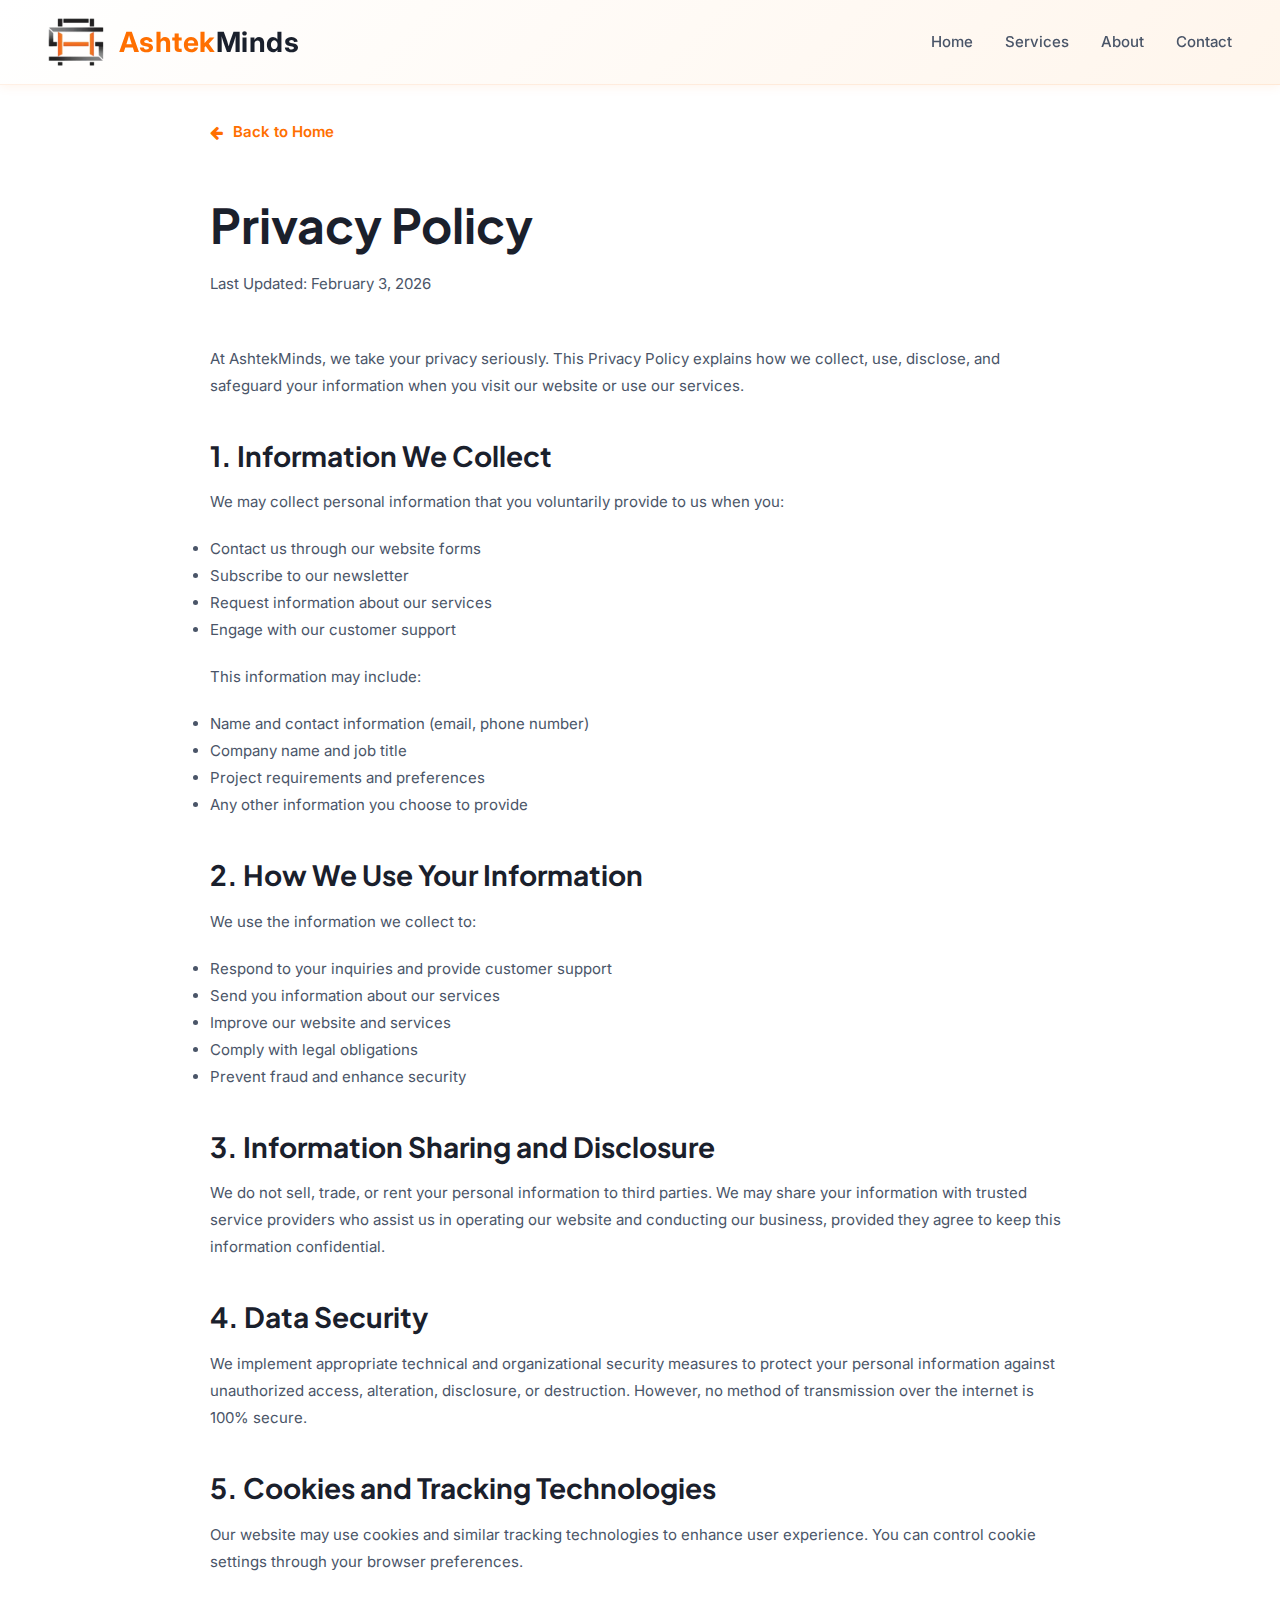
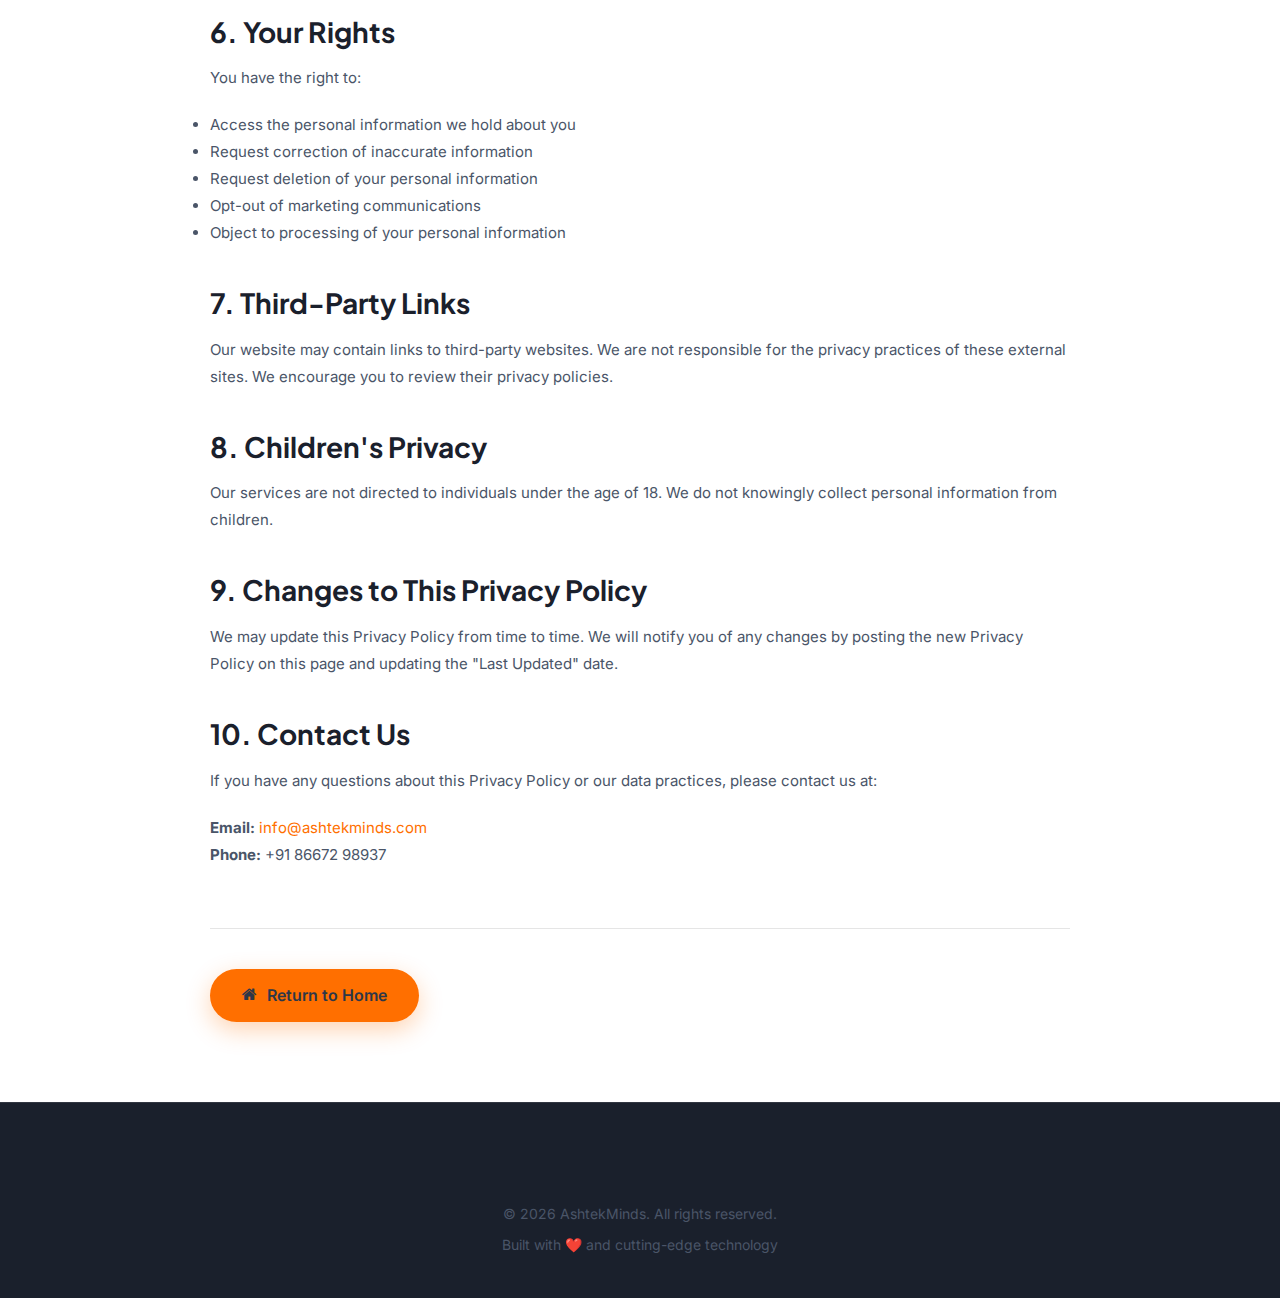
<file: privacy-policy.html>
<!DOCTYPE html>
<html lang="en">
<head>
    <meta charset="utf-8">
    <title>Privacy Policy - AshtekMinds</title>
    <meta name="description" content="AshtekMinds Privacy Policy">
    <meta name="viewport" content="width=device-width, initial-scale=1.0">
    
    <!-- Favicon -->
    <link rel="shortcut icon" href="images/logo_ashr.png">
    
    <!-- Google Fonts -->
    <link href="https://fonts.googleapis.com/css2?family=Inter:wght@300;400;500;600;700&family=Plus+Jakarta+Sans:wght@600;700;800&display=swap" rel="stylesheet">
    
    <!-- Bootstrap CSS -->
    <link href="bootstrap/css/bootstrap.css" rel="stylesheet">
    
    <!-- Font Awesome -->
    <link href="fonts/font-awesome/css/font-awesome.css" rel="stylesheet">
    
    <!-- Custom Styles -->
    <link href="css/style.css" rel="stylesheet">
    <link href="css/ashtek-enhanced.css" rel="stylesheet">
    
    <style>
        .privacy-page {
            padding-top: 120px;
            padding-bottom: 80px;
            min-height: 100vh;
        }
        
        .privacy-content {
            max-width: 900px;
            margin: 0 auto;
            padding: 0 20px;
        }
        
        .privacy-content h1 {
            font-size: 48px;
            margin-bottom: 16px;
            color: var(--text-dark);
        }
        
        .privacy-content .last-updated {
            color: var(--text-muted);
            font-size: 15px;
            margin-bottom: 48px;
        }
        
        .privacy-content h2 {
            font-size: 28px;
            color: var(--text-dark);
            margin-top: 40px;
            margin-bottom: 16px;
        }
        
        .privacy-content p {
            color: var(--text-muted);
            line-height: 1.8;
            margin-bottom: 20px;
        }
        
        .privacy-content ul {
            color: var(--text-muted);
            line-height: 1.8;
            margin-bottom: 20px;
        }
        
        .back-btn {
            display: inline-flex;
            align-items: center;
            gap: 10px;
            color: var(--primary-orange);
            text-decoration: none;
            font-weight: 600;
            margin-bottom: 32px;
            transition: gap 0.3s ease;
        }
        
        .back-btn:hover {
            gap: 14px;
        }
    </style>
</head>

<body class="ashtek-page">
    
    <!-- Fixed Header with Logo -->
    <header class="ashtek-header">
        <div class="ashtek-logo-wrapper">
            <img src="images/logo_ashr.png" alt="AshtekMinds Logo" class="ashtek-logo-img">
            <div class="ashtek-brand-name">
                <span class="brand-ash">Ashtek</span><span class="brand-minds">Minds</span>
            </div>
        </div>
        <nav class="ashtek-nav">
            <a href="index.html" class="nav-link">Home</a>
            <a href="index.html#services" class="nav-link">Services</a>
            <a href="index.html#about" class="nav-link">About</a>
            <a href="index.html#contact" class="nav-link">Contact</a>
        </nav>
    </header>
    
    <div class="privacy-page">
        <div class="privacy-content">
            <a href="index.html" class="back-btn">
                <i class="fa fa-arrow-left"></i> Back to Home
            </a>
            
            <h1>Privacy Policy</h1>
            <p class="last-updated">Last Updated: February 3, 2026</p>
            
            <p>
                At AshtekMinds, we take your privacy seriously. This Privacy Policy explains how we collect, use, 
                disclose, and safeguard your information when you visit our website or use our services.
            </p>
            
            <h2>1. Information We Collect</h2>
            <p>We may collect personal information that you voluntarily provide to us when you:</p>
            <ul>
                <li>Contact us through our website forms</li>
                <li>Subscribe to our newsletter</li>
                <li>Request information about our services</li>
                <li>Engage with our customer support</li>
            </ul>
            <p>This information may include:</p>
            <ul>
                <li>Name and contact information (email, phone number)</li>
                <li>Company name and job title</li>
                <li>Project requirements and preferences</li>
                <li>Any other information you choose to provide</li>
            </ul>
            
            <h2>2. How We Use Your Information</h2>
            <p>We use the information we collect to:</p>
            <ul>
                <li>Respond to your inquiries and provide customer support</li>
                <li>Send you information about our services</li>
                <li>Improve our website and services</li>
                <li>Comply with legal obligations</li>
                <li>Prevent fraud and enhance security</li>
            </ul>
            
            <h2>3. Information Sharing and Disclosure</h2>
            <p>
                We do not sell, trade, or rent your personal information to third parties. We may share your 
                information with trusted service providers who assist us in operating our website and conducting 
                our business, provided they agree to keep this information confidential.
            </p>
            
            <h2>4. Data Security</h2>
            <p>
                We implement appropriate technical and organizational security measures to protect your personal 
                information against unauthorized access, alteration, disclosure, or destruction. However, no method 
                of transmission over the internet is 100% secure.
            </p>
            
            <h2>5. Cookies and Tracking Technologies</h2>
            <p>
                Our website may use cookies and similar tracking technologies to enhance user experience. You can 
                control cookie settings through your browser preferences.
            </p>
            
            <h2>6. Your Rights</h2>
            <p>You have the right to:</p>
            <ul>
                <li>Access the personal information we hold about you</li>
                <li>Request correction of inaccurate information</li>
                <li>Request deletion of your personal information</li>
                <li>Opt-out of marketing communications</li>
                <li>Object to processing of your personal information</li>
            </ul>
            
            <h2>7. Third-Party Links</h2>
            <p>
                Our website may contain links to third-party websites. We are not responsible for the privacy 
                practices of these external sites. We encourage you to review their privacy policies.
            </p>
            
            <h2>8. Children's Privacy</h2>
            <p>
                Our services are not directed to individuals under the age of 18. We do not knowingly collect 
                personal information from children.
            </p>
            
            <h2>9. Changes to This Privacy Policy</h2>
            <p>
                We may update this Privacy Policy from time to time. We will notify you of any changes by posting 
                the new Privacy Policy on this page and updating the "Last Updated" date.
            </p>
            
            <h2>10. Contact Us</h2>
            <p>
                If you have any questions about this Privacy Policy or our data practices, please contact us at:
            </p>
            <p>
                <strong>Email:</strong> <a href="mailto:info@ashtekminds.com" style="color: var(--primary-orange);">info@ashtekminds.com</a><br>
                <strong>Phone:</strong> +91 86672 98937
            </p>
            
            <div style="margin-top: 60px; padding-top: 40px; border-top: 1px solid var(--border-subtle);">
                <a href="index.html" class="btn-primary-orange">
                    <i class="fa fa-home"></i> Return to Home
                </a>
            </div>
        </div>
    </div>
    
    <!-- Footer -->
    <footer class="ashtek-footer">
        <div class="container">
            <div class="footer-bottom" style="padding-top: 20px; border-top: none;">
                <p class="copyright">© 2026 AshtekMinds. All rights reserved.</p>
                <p class="tagline">Built with <span class="text-orange">❤️</span> and cutting-edge technology</p>
            </div>
        </div>
    </footer>
    
    <!-- jQuery -->
    <script src="plugins/jquery.min.js"></script>
    
    <!-- Bootstrap JS -->
    <script src="bootstrap/js/bootstrap.min.js"></script>
    
    <!-- Custom Animations -->
    <script src="js/ashtek-animations.js"></script>
    
</body>
</html>
</file>
<file: css/style.css>
/* Author:WebThemez
 * Author URI:http://webthemez.com
 * License: Creative Commons Attribution 3.0 License (https://creativecommons.org/licenses/by/3.0/)
 */
@import url(http://fonts.googleapis.com/css?family=Open+Sans:300italic,700italic,400,700);
@import url(http://fonts.googleapis.com/css?family=Raleway:700,400,300);
body {
	font-family: 'Open Sans', sans-serif;
}
.brand {
	font-family: 'Raleway', sans-serif;
}
html,
body {
	height: 100%;
}
body {
	font-size: 15px;
	line-height: 1.50;
	color: #333333;
	background-color: #ffffff;
	position: relative;
}
h1,
h2,
h3,
h4,
h5,
h6 {
	color: #333333;
}
h1 {
	font-size: 38px;
	font-weight: 700;
	margin-bottom: 20px;
}
h2 {
	font-size: 28px;
	margin-bottom: 15px;
}
h3 {
	font-size: 22px;
}
h4 {
	font-size: 18px;
	font-weight: 700;
}
h5 {
	font-size: 16px;
	text-transform: uppercase;
	font-weight: 700;
}
h6 {
	font-weight: 700;
}
h1 span,
h2 span,
h3 span,
h4 span {
	color: #FF6F00;
}
.colored {
	color: #FF6F00;
}
a {
	color: #55acee;
}
a:hover {
	color: #339BEB;
}
a:focus,
a:active {
	outline: none;
}
.large {
	font-size: 18px;
}
img {
	display: block;
	max-width: 100%;
	height: auto;
}
.list-unstyled li {
	padding: 5px 0;
}
.list-horizontal {
	padding: 15px 0;
}
.list-horizontal-item img {
	display: block;
	margin: 0 auto;
}
.list-icons {
	padding: 0;
	margin: 20px 0;
	list-style: none;
	font-size: 18px;
}
.list-icons li {
	padding: 0 0 15px 0;
}
blockquote {
	border-left: none;
	padding-left: 0;
	padding-right: 0;
}
.title {
	margin-top: 0;
}

/* Layout
----------------------------------------------------------------------------- */
.header {
	color: #ffffff;
	background-color: #2E2E2E;
	padding: 10px 0;
	-webkit-transition: all 0.2s ease-in-out;
	-moz-transition: all 0.2s ease-in-out;
	-o-transition: all 0.2s ease-in-out;
	-ms-transition: all 0.2s ease-in-out;
	transition: all 0.2s ease-in-out;
}
.banner {
	width: 100%;
	height: 100%;
	min-height: 100%;
	position: relative;
	color: #fff;
}
.banner-image {
	vertical-align: middle;
	min-height: 100%;
	width: 100%;
}
.banner:after {
	position: absolute;
	top: 0;
	left: 0;
	right: 0;
	bottom: 0;
	background-color: rgba(255, 111, 0, 0.15);
	content: "";
}
.banner-caption {
	position: absolute;
	top: 50%;
	width: 100%;
	z-index: 2;
}
/* New styles start */

/* New style ends */

.subfooter {
	background-color: #FF6F00;
	padding: 40px 0;
}
.subfooter a {
color: #FF6F00;
}
.section {
	background-color: #ffffff;
	padding: 80px 0;
}

/* Backgrounds
----------------------------------------------------------------------------- */
.default-bg {
	background-color: #222222;
	color: #ffffff;
}
.default-bg.blue {
	background-color: #55acee;
}
.btn-primary {
color: #fff;
background-color: #BD0451;
border:0px;
}
.btn-primary:hover, .btn-primary:focus, .btn-primary.focus, .btn-primary:active, .btn-primary.active, .open > .dropdown-toggle.btn-primary {
color: #fff;
background-color: #FF6F00;
border:0px;
}
.transprant-bg {
	color: #ffffff;
}
.default-bg h1,
.default-bg h2,
.default-bg h3,
.default-bg h4,
.default-bg h5,
.default-bg h6,
.transprant-bg h1,
.transprant-bg h2,
.transprant-bg h3,
.transprant-bg h4,
.transprant-bg h5,
.transprant-bg h6 {
	color: #ffffff;
}
.default-bg blockquote footer,
.transprant-bg blockquote footer {
	color: #cccccc;
}
.default-bg a,
.transprant-bg a {
	color: #ffffff;
	text-decoration: underline;
}
.default-bg a:hover,
.transprant-bg a:hover {
	text-decoration: none;
}
.transprant-bg {
	-webkit-background-size: cover !important;
	-moz-background-size: cover !important;
	-o-background-size: cover !important;
	background-size: cover !important;
	background-position: 50% 0;
	background-repeat: no-repeat;
	z-index: 1;
	position: relative;
	background: #fff;
}
.transprant-bg .transprant-bg {
	margin-top: 80px;
	z-index: 3;
}
.transprant-bg:after {
	content: "";
	position: absolute;
	top: 0;
	left: 0;
	z-index: 2;
	width: 100%;
	height: 100%;
	background-color: #FF6F00;
}
.transprant-bg.blue:after {
	background-color: rgba(85, 172, 238, 0.7);
}
.transprant-bg .container {
	z-index: 3;
	position: relative;
}
.bg-image-1 {
	background: url("../images/bg-image-1.jpg") 50% 0px no-repeat;
}
.bg-image-2 {
}
.caption-data {position: absolute; top: 50%; left: 50%; z-index: 20; text-align: center; -webkit-transform: translate(-50%,-50%); -moz-transform: translate(-50%,-50%); transform: translate(-50%,-50%);}
.caption-data h1 {text-transform: uppercase;}
.caption-data h1 span {font-size: inherit; line-height: inherit; font-weight: inherit;}
.caption-data h3{line-height:34px;}
button.cta-button.btn-light, button.cta-button.btn-dark, .contact-form button.cta-button, button.cta-button.btn-default {
background: transparent;
}
button.cta-button {
font-size: 16px;
line-height: 16px;
border: 1px solid #fff;
padding: 20px 42px;
border-radius: 4px;
font-family: 'Raleway';
font-weight: 600;
transition: background 0.3s, border-color 0.3s;
margin-top:20px;
}
button.cta-button:hover{
background:#fff;
color:#000;
}
/* Misc
----------------------------------------------------------------------------- */
.no-view {
	opacity: 0;
	filter: alpha(opacity=0);
}
.object-visible,
.touch .no-view {
	opacity: 1 !important;
	filter: alpha(opacity=100) !important;
}

/* Targeting only Firefox for smoothest animations */
@-moz-document url-prefix() {
	.object-visible,
	.touch .no-view {
		-webkit-transition: opacity 0.6s ease-in-out;
		-moz-transition: opacity 0.6s ease-in-out;
		-o-transition: opacity 0.6s ease-in-out;
		-ms-transition: opacity 0.6s ease-in-out;
		transition: opacity 0.6s ease-in-out;
	}
}
.space {
	padding: 20px 0;
}
.pr-10 {
	padding-right: 10px;
}
.pl-10 {
	padding-left: 10px;
}
.pclear {
	padding-bottom: 0;
}
.secPadding{
padding: 70px 0;
}
/* Sections
----------------------------------------------------------------------------- */
.banner-caption h1,
.banner-caption h2,
.banner-caption h3,
.banner-caption h4,
.banner-caption h5,
.banner-caption h6 {
	color: #ffffff;
}
.banner-caption h1 {
	font-size: 60px;
}
.footer h1{
color:#fff;
}
.footer.section {
background: #2E2E2E;
color: #949494;
}
.subfooter p {
	margin-bottom: 0;
	color: #fff;
}
.hero-caption{
text-align:center;
padding:40px 0;
}
.hero-caption h2{
text-align:center;
}
.hero-caption p{

}
/* Template Components
----------------------------------------------------------------------------- */
/* Buttons
---------------------------------- */
.btn {
	padding: 8px 15px;
	font-size: 14px;
	line-height: 1.42857143;
	min-width: 160px;
	text-align: center;
	border-radius: 0;
	text-transform: uppercase;
	-webkit-transition: all 0.2s ease-in-out;
	-moz-transition: all 0.2s ease-in-out;
	-ms-transition: all 0.2s ease-in-out;
	-o-transition: all 0.2s ease-in-out;
	transition: all 0.2s ease-in-out;
}
.btn-default {
	color: #FFFFFF;
	background: #FF6F00;
	border: 0;
}
.btn-default:hover {
	color: #ffffff;
	background-color: #BB0A53;
	border: 0;
}

/* Collapse
---------------------------------- */
.panel-group .panel {
	-webkit-border-radius: 0px;
	-moz-border-radius: 0px;
	border-radius: 0px;
	border: none;
}
.panel-default > .panel-heading {
	padding: 0;
	outline: none;
	border: none;
	-webkit-border-radius: 0;
	-moz-border-radius: 0;
	-o-border-radius: 0;
	border-radius: 0;
	width: 100%;
}
.panel-default > .panel-heading + .panel-collapse > .panel-body {
	border: 1px solid #f0f0f0;
	border-top: none;
	background-color: #fafafa
}
.panel-heading a {
	font-weight: 400;
	padding: 12px 35px 12px 15px;
	display: inline-block;
	width: 100%;
	background-color: #fff;
	color: #FF6F00;
	position: relative;
	text-decoration: none;
	border: #ECECEC 1px solid;
}
.panel-heading a.collapsed {
	color: #2E2E2E;
	background-color: #FAFAFA;
}
.panel-heading a:after {
	font-family: "FontAwesome";
	content: "\f147";
	position: absolute;
	right: 15px;
	font-size: 14px;
	font-weight: 300;
	top: 50%;
	line-height: 1;
	margin-top: -7px;
}
.panel-heading a.collapsed:after {
	content: "\f196";
}
.panel-heading a:hover {
	text-decoration: none;
	background-color: #FFFFFF;
	color: #FF6F00;
}
.panel-title a i {
	padding-right: 10px;
	font-size: 20px;
}

/* Pills
---------------------------------- */
.nav-pills > li.active > a,
.nav-pills > li.active > a:hover,
.nav-pills > li.active > a:focus,
.nav-pills > li > a:hover {
	background-color: #FF6F00;
	border-color: #FF6F00;
	color: #ffffff;
}
.nav-pills > li > a {
	border-radius: 0;
	padding: 8px 20px;
	border: 1px solid #cacaca;
	color: #666666;
	font-size: 12px;
	text-transform: uppercase;
	font-weight: 300;
}

/* Forms
---------------------------------- */
.form-control {
	height: 45px;
	-webkit-border-radius: 0px;
	-moz-border-radius: 0px;
	border-radius: 0px;
}
.form-control-feedback {
	color: #cccccc;
}
.has-feedback label.sr-only ~ .form-control-feedback {
	top: 15px;
}
textarea {
	resize: vertical;
}
.price-table .panel-heading{
padding: 10px 0;
}
/* Modals
---------------------------------- */
.modal-content {
	-webkit-border-radius: 0px;
	-moz-border-radius: 0px;
	border-radius: 0px;
}
.modal-header {
	background-color: #626262;
	color: #ffffff;
}
.modal-header h4 {
	color: #ffffff;
}
.modal-header .close {
	font-weight: 300;
	color: #FFFFFF;
	text-shadow: none;
	filter: alpha(opacity=100);
	opacity: 1;
}
 
@media (min-width:1200px) {
	.modal-lg {
		width: 1140px;
	}
}

/* Media
---------------------------------- */
.media .fa {
	font-size: 24px;
	width: 40px;
	height: 25px;
	line-height: 25px;
	padding: 0 5px;
	text-align: center;
}

/* Navigations
----------------------------------------------------------------------------- */
.header .navbar {
	margin-bottom: 0;
}
.main-navigation .navbar-default {
	background-color: transparent;
	border: none;
}
.main-navigation .navbar-default .navbar-nav > li > a {
	color: #fff;
	padding: 10px 20px;
	font-size: 18px;
	font-weight: 400;
}
.main-navigation .navbar-default .navbar-nav > li.active > a {
	background-color: transparent;
	color: #FF6F00;
}
.main-navigation .navbar-default .navbar-nav > li > a:hover,
.main-navigation .navbar-default .navbar-nav > li.active > a:hover {
	color: #FF6F00;
}

/* carousel */
#quote-carousel 
{
  padding: 0 10px 30px 10px;
  margin-top: 30px;
}

/* Control buttons  */
#quote-carousel .carousel-control
{
  background: none;
  color: #222;
  font-size: 2.3em;
  text-shadow: none;
  margin-top: 30px;
}
/* Previous button  */
#quote-carousel .carousel-control.left 
{
  left: -12px;
}
/* Next button  */
#quote-carousel .carousel-control.right 
{
  right: -12px !important;
}
/* Changes the position of the indicators */
#quote-carousel .carousel-indicators 
{
  right: 50%;
  top: auto;
  bottom: 0px;
  margin-right: -19px;
}
/* Changes the color of the indicators */
#quote-carousel .carousel-indicators li 
{
  background: #c0c0c0;
}
#quote-carousel .carousel-indicators .active 
{
  background: #333333;
}
#quote-carousel img
{
  width: 250px;
  height: 100px
}
/* End carousel */

.item blockquote {
    border-left: none; 
    margin: 0;
}

.item blockquote img {
    margin-bottom: 10px;
}

.item blockquote p:before {
    content: "\f10d";
    font-family: 'Fontawesome';
    float: left;
    margin-right: 10px;
}



/**
  MEDIA QUERIES
*/

/* Small devices (tablets, 768px and up) */
@media (min-width: 768px) { 
    #quote-carousel 
    {
      margin-bottom: 0;
      padding: 0 40px 30px 40px;
    }
    
}

/* Small devices (tablets, up to 768px) */
@media (max-width: 768px) { 
    
    /* Make the indicators larger for easier clicking with fingers/thumb on mobile */
    
    #quote-carousel .carousel-indicators {
        bottom: -20px !important;  
    }
    #quote-carousel .carousel-indicators li {
        display: inline-block;
        margin: 0px 5px;
        width: 15px;
        height: 15px;
    }
    #quote-carousel .carousel-indicators li.active {
        margin: 0px 5px;
        width: 20px;
        height: 20px;
    }
}

@media (min-width:768px) {
	.main-navigation .navbar-default .navbar-nav > li > a {
		padding-top: 30px;
		padding-bottom: 30px;
		-webkit-transition: all 0.3s ease-in-out;
		-moz-transition: all 0.3s ease-in-out;
		-o-transition: all 0.3s ease-in-out;
		-ms-transition: all 0.3s ease-in-out;
		transition: all 0.3s ease-in-out;
	}
}
@media (min-width:768px) and (max-width:991px) {
	.main-navigation .container-fluid {
		padding-left: 0;
		padding-right: 0;
	}
	.navbar-nav {
		float: left !important;
	}
}
@media (max-width:767px) {
	.header.navbar-fixed-top {
		position: absolute;
	}
}

/* Fixed Header
----------------------------------------------------------------------------- */
.fixed-header-on .header {
	background-color: #2E2E2E;
	padding: 5px 0;
}
.fixed-header-on .brand {
	font-size: 24px;
}
.fixed-header-on .logo {
	-webkit-transform: scale(0.8);
	transform: scale(0.8);
	margin-top: 0;
	margin-bottom: 0;
}
@media (min-width:768px) {
	.fixed-header-on .navbar-default .navbar-nav > li > a {
		padding-top: 20px;
		padding-bottom: 20px;
	}
}
@media (max-width:991px) {
	.fixed-header-on .logo,
	.fixed-header-on .brand,
	.fixed-header-on .site-slogan {
		display: none;
	}
}

/* Blocks/Widgets
----------------------------------------------------------------------------- */
/* Logo, Site Name, Site Slogan
---------------------------------- */
.logo {
	margin: 10px 0px 10px 0;
	-webkit-transition: all 0.3s ease-in-out;
	-moz-transition: all 0.3s ease-in-out;
	-o-transition: all 0.3s ease-in-out;
	-ms-transition: all 0.3s ease-in-out;
	transition: all 0.3s ease-in-out;
}
.logo,
.logo-section {
	float: left;
}
.brand {
	font-size: 38px;
	-webkit-transition: all 0.3s ease-in-out;
	-moz-transition: all 0.3s ease-in-out;
	-o-transition: all 0.3s ease-in-out;
	-ms-transition: all 0.3s ease-in-out;
	transition: all 0.3s ease-in-out;
	padding: 10px 0;
}
.brand a {
	color: #ffffff;
}
.brand a:hover {
	text-decoration: none;
}
.brand-highlight {
	color: #FF6F00;
  }
  
.site-slogan {
	font-size: 12px;
}

/* block-lists
---------------------------------- */
.block-list .media-left {
	width: 60px;
}
.block-list p{
font-size: 16px;
}
.block-list .fa {
border: 1px solid #fff;
padding: 20px;
width: 65px;
height: 65px;
border-radius: 50%;
}
/* Social Links
---------------------------------- */
.social-links {
	padding: 0;
	list-style: none;
	margin: 15px 0;
}
.social-links li {
	margin: 10px 10px 10px 0;
	display: inline-block;
	font-size: 36px;
}
.social-links li a {
	color: #BBBBBB;
	-webkit-transition: all 0.2s ease-in-out;
	-moz-transition: all 0.2s ease-in-out;
	-o-transition: all 0.2s ease-in-out;
	-ms-transition: all 0.2s ease-in-out;
	transition: all 0.2s ease-in-out;
	border: 1px solid #D0D0D0;
	width: 52px;
	height: 52px;
	display: inline-block;
	border-radius: 50%;
	font-size: 26px;
	text-align: center;
	padding: 4px;
}
.social-links li.twitter a:hover {
	color: #55acee;
}
.social-links li.skype a:hover {
	color: #00aff0;
}
.social-links li.linkedin a:hover {
	color: #0976b4;
}
.social-links li.googleplus a:hover {
	color: #dd4b39;
}
.social-links li.youtube a:hover {
	color: #b31217;
}
.social-links li.flickr a:hover {
	color: #ff0084;
}
.social-links li.facebook a:hover {
	color: #3b5998;
}
.social-links li.pinterest a:hover {
	color: #cb2027;
}

/* Isotope Items
---------------------------------- */
.filters {
	margin: 0 0 30px 0;
}
.filters .nav-pills > li {
	margin-right: 2px;
	margin-bottom: 2px;
}
.filters .nav-pills > li + li {
	margin-left: 0px;
}
.text-center.filters .nav-pills > li {
	margin-right: 2px;
	margin-left: 2px;
	margin-bottom: 2px;
	display: inline-block;
	float: none;
}
.isotope-container {
	overflow: hidden;
}
.isotope-item {
	margin-bottom: 20px;
}
.isotope-item .btn-default {
	color: #FFFFFF;
	background: rgba(255, 111, 0, 0.78)	;
	margin-top: -36px;
	z-index: 2;
	position: relative;
	border: 0;
}
.isotope-item .btn-default:hover {
	color: #ffffff;
}
@media (max-width:480px) {
	.filters .nav-pills > li {
		width: 100%;
		display: block;
	}
}

/* Images Overlay
----------------------------------------------------------------------------- */
.overlay-container {
	position: relative;
	display: block;
	overflow: hidden;
}
.overlay {
	position: absolute;
	top: 0;
	bottom: -1px;
	left: 0;
	right: -1px;
	background-color: rgba(255, 111, 0, 0.6);
	cursor: pointer;
	overflow: hidden;
	opacity: 0;
	filter: alpha(opacity=0);
	-webkit-transform: scale(0.8);
	transform: scale(0.8);
	-webkit-transition: all linear 0.2s;
	-moz-transition: all linear 0.2s;
	-ms-transition: all linear 0.2s;
	-o-transition: all linear 0.2s;
	transition: all linear 0.2s;
}
.overlay:hover {
	text-decoration: none;
}
.overlay span {
	position: absolute;
	display: block;
	bottom: 10px;
	text-align: center;
	width: 100%;
	color: #ffffff;
	font-size: 13px;
	font-weight: 300;
}
.overlay i {
	position: absolute;
	left: 50%;
	top: 50%;
	font-size: 18px;
	line-height: 1x;
	color: #ffffff;
	margin-top: -8px;
	margin-left: -8px;
	text-align: center;
}
.overlay-container:hover .overlay {
	opacity: 1;
	filter: alpha(opacity=100);
	-webkit-transform: scale(1);
	transform: scale(1);
}
</file>
<file: css/ashtek-enhanced.css>
/* ====================================
   AshtekMinds Enhanced Styles
   Orange & White Theme
   ==================================== */

/* ====================================
   CSS Variables & Root Styles
   ==================================== */
:root {
    --primary-orange: #FF6F00;
    --orange-light: #FFA040;
    --orange-dark: #E65100;
    --bg-white: #FFFFFF;
    --bg-light-gray: #f7fafc;
    --bg-lighter-gray: #f0f4f8;
    --text-dark: #1a202c;
    --text-muted: #4a5568;
    --text-light-gray: #2d3748;
    --card-bg: #FFFFFF;
    --card-bg-hover: #fafafa;
    --border-subtle: rgba(0, 0, 0, 0.1);
    --gradient-light: linear-gradient(180deg, #ffffff, #f7fafc);
}

/* Reset & Global Styles */
* {
    margin: 0;
    padding: 0;
    box-sizing: border-box;
}

html {
    scroll-behavior: smooth;
}

body.ashtek-page {
    font-family: 'Inter', -apple-system, BlinkMacSystemFont, sans-serif;
    background: var(--bg-white);
    color: var(--text-light-gray);
    line-height: 1.6;
    overflow-x: hidden;
    opacity: 0;
    transition: opacity 0.5s ease;
}

body.ashtek-page.loaded {
    opacity: 1;
}

/* Typography */
h1, h2, h3, h4, h5, h6 {
    font-family: 'Plus Jakarta Sans', sans-serif;
    font-weight: 700;
    color: var(--text-dark);
    line-height: 1.2;
}

.highlight-orange {
    color: var(--primary-orange);
}

.text-orange {
    color: var(--primary-orange);
}

/* ====================================
   DYNAMIC ANIMATIONS & EFFECTS
   ==================================== */

/* Floating animation for tech cards */
@keyframes float {
    0%, 100% {
        transform: translateY(0px);
    }
    50% {
        transform: translateY(-10px);
    }
}

/* Section reveal animation */
section {
    opacity: 0;
    transform: translateY(30px);
    transition: opacity 0.8s ease, transform 0.8s ease;
}

section.section-revealed {
    opacity: 1;
    transform: translateY(0);
}

/* Orange glow effect on hover */
.orange-glow-effect {
    position: absolute;
    width: 200px;
    height: 200px;
    background: radial-gradient(circle, rgba(255, 111, 0, 0.4) 0%, transparent 70%);
    border-radius: 50%;
    pointer-events: none;
    transform: translate(-50%, -50%);
    animation: glowPulse 0.6s ease-out;
    z-index: 0;
}

@keyframes glowPulse {
    0% {
        transform: translate(-50%, -50%) scale(0);
        opacity: 1;
    }
    100% {
        transform: translate(-50%, -50%) scale(2);
        opacity: 0;
    }
}

/* Gradient text effect */
.gradient-text {
    background: linear-gradient(135deg, var(--primary-orange) 0%, #ff8c42 100%);
    -webkit-background-clip: text;
    -webkit-text-fill-color: transparent;
    background-clip: text;
}

/* Shimmer effect on cards */
@keyframes shimmer {
    0% {
        background-position: -1000px 0;
    }
    100% {
        background-position: 1000px 0;
    }
}

.shimmer-effect::after {
    content: '';
    position: absolute;
    top: 0;
    left: 0;
    width: 100%;
    height: 100%;
    background: linear-gradient(90deg, transparent, rgba(255, 111, 0, 0.1), transparent);
    animation: shimmer 3s infinite;
}

/* Floating particles animation */
.floating-particle {
    position: absolute;
    width: 6px;
    height: 6px;
    background: radial-gradient(circle, rgba(255, 111, 0, 0.6), rgba(255, 111, 0, 0.1));
    border-radius: 50%;
    pointer-events: none;
    animation: floatUp 8s linear infinite;
    opacity: 0;
    z-index: 1;
}

@keyframes floatUp {
    0% {
        transform: translateY(100vh) translateX(0);
        opacity: 0;
    }
    10% {
        opacity: 1;
    }
    90% {
        opacity: 1;
    }
    100% {
        transform: translateY(-100px) translateX(100px);
        opacity: 0;
    }
}

/* Section Headers */
.section-header {
    margin-bottom: 60px;
    text-align: center;
}

.section-title {
    font-size: 42px;
    font-weight: 700;
    margin-bottom: 16px;
    position: relative;
    display: inline-block;
}

.section-title::after {
    content: '';
    position: absolute;
    bottom: -8px;
    left: 50%;
    transform: translateX(-50%);
    width: 0;
    height: 4px;
    background: linear-gradient(90deg, transparent, var(--primary-orange), transparent);
    border-radius: 2px;
    transition: width 0.6s ease;
}

.section-revealed .section-title::after {
    width: 120px;
}

.section-subtitle {
    font-size: 18px;
    color: var(--text-muted);
    max-width: 700px;
    margin: 0 auto;
}

/* ====================================
   HEADER / NAVIGATION
   ==================================== */
.ashtek-header {
    position: fixed;
    top: 0;
    left: 0;
    right: 0;
    z-index: 1000;
    background: linear-gradient(135deg, rgba(255, 255, 255, 0.95) 0%, rgba(255, 245, 235, 0.95) 100%);
    backdrop-filter: blur(10px);
    -webkit-backdrop-filter: blur(10px);
    border-bottom: 1px solid rgba(255, 111, 0, 0.1);
    padding: 18px 48px;
    display: flex;
    justify-content: space-between;
    align-items: center;
    transition: all 0.3s ease;
    box-shadow: 0 2px 10px rgba(255, 111, 0, 0.08);
}

.ashtek-logo-wrapper {
    display: flex;
    align-items: center;
    gap: 14px;
}

.ashtek-logo-img {
    height: 48px;
    width: auto;
}

.ashtek-brand-name {
    font-size: 28px;
    font-weight: 700;
    letter-spacing: 0.5px;
}

.brand-ash {
    color: var(--primary-orange);
}

.brand-minds {
    color: var(--text-dark);
}

.ashtek-nav {
    display: flex;
    gap: 32px;
}

.ashtek-nav .nav-link {
    color: var(--text-muted);
    text-decoration: none;
    font-size: 15px;
    font-weight: 500;
    transition: color 0.3s ease;
    position: relative;
}

.ashtek-nav .nav-link::after {
    content: '';
    position: absolute;
    bottom: -6px;
    left: 0;
    width: 0;
    height: 2px;
    background: var(--primary-orange);
    transition: width 0.3s ease;
}

.ashtek-nav .nav-link:hover {
    color: var(--primary-orange);
}

.ashtek-nav .nav-link:hover::after {
    width: 100%;
}

/* ====================================
   HERO SECTION
   ==================================== */
.hero-section {
    min-height: 100vh;
    display: flex;
    align-items: center;
    justify-content: center;
    position: relative;
    padding: 120px 20px 80px;
    background: linear-gradient(180deg, #ffffff 0%, #f7fafc 100%);
    overflow: hidden;
}

.hero-bg-gradient {
    position: absolute;
    top: -50%;
    right: -20%;
    width: 800px;
    height: 800px;
    background: radial-gradient(circle, rgba(255, 111, 0, 0.15) 0%, transparent 70%);
    filter: blur(80px);
    pointer-events: none;
    transition: transform 0.3s ease-out;
}

.hero-content {
    max-width: 1100px;
    text-align: center;
    position: relative;
    z-index: 2;
}

.hero-badge {
    display: inline-flex;
    align-items: center;
    gap: 10px;
    padding: 10px 20px;
    background: rgba(255, 111, 0, 0.1);
    border: 1px solid rgba(255, 111, 0, 0.3);
    border-radius: 50px;
    color: var(--primary-orange);
    font-size: 14px;
    font-weight: 600;
    margin-bottom: 32px;
    animation: fadeInDown 0.8s ease-out, badgePulse 3s ease-in-out infinite;
}

@keyframes badgePulse {
    0%, 100% {
        box-shadow: 0 0 0 0 rgba(255, 111, 0, 0.4);
    }
    50% {
        box-shadow: 0 0 20px 8px rgba(255, 111, 0, 0.1);
    }
}

@keyframes fadeInDown {
    from {
        opacity: 0;
        transform: translateY(-20px);
    }
    to {
        opacity: 1;
        transform: translateY(0);
    }
}

.hero-title {
    font-size: 58px;
    font-weight: 800;
    line-height: 1.1;
    margin-bottom: 24px;
    animation: fadeInUp 0.8s ease-out 0.2s backwards;
}

@keyframes fadeInUp {
    from {
        opacity: 0;
        transform: translateY(30px);
    }
    to {
        opacity: 1;
        transform: translateY(0);
    }
}

.hero-subtitle {
    font-size: 20px;
    color: var(--text-muted);
    max-width: 750px;
    margin: 0 auto 40px;
    line-height: 1.7;
    animation: fadeInUp 0.8s ease-out 0.4s backwards;
}

.hero-cta-wrapper {
    display: flex;
    gap: 20px;
    justify-content: center;
    margin-bottom: 80px;
    animation: fadeInUp 0.8s ease-out 0.6s backwards;
}

/* Buttons */
.btn-primary-orange {
    background: var(--primary-orange);
    color: var(--text-white);
    border: none;
    padding: 14px 32px;
    border-radius: 50px;
    font-size: 16px;
    font-weight: 600;
    cursor: pointer;
    display: inline-flex;
    align-items: center;
    gap: 10px;
    transition: all 0.3s ease;
    box-shadow: 0 8px 24px rgba(255, 111, 0, 0.3);
    position: relative;
    overflow: hidden;
}

.btn-primary-orange::before {
    content: '';
    position: absolute;
    top: 50%;
    left: 50%;
    width: 0;
    height: 0;
    border-radius: 50%;
    background: rgba(255, 255, 255, 0.3);
    transform: translate(-50%, -50%);
    transition: width 0.6s, height 0.6s;
}

.btn-primary-orange:hover::before {
    width: 300px;
    height: 300px;
}

.btn-primary-orange:hover {
    background: var(--orange-dark);
    transform: translateY(-2px) scale(1.05);
    box-shadow: 0 12px 32px rgba(255, 111, 0, 0.5);
}

.btn-secondary-outline {
    background: transparent;
    color: var(--text-dark);
    border: 2px solid var(--border-subtle);
    padding: 14px 32px;
    border-radius: 50px;
    font-size: 16px;
    font-weight: 600;
    cursor: pointer;
    transition: all 0.3s ease;
    position: relative;
    overflow: hidden;
}

.btn-secondary-outline:hover {
    border-color: var(--primary-orange);
    color: var(--primary-orange);
    background: rgba(255, 111, 0, 0.05);
    transform: translateY(-2px);
    box-shadow: 0 8px 20px rgba(255, 111, 0, 0.15);
}

.btn-secondary-outline:hover {
    border-color: var(--primary-orange);
    color: var(--primary-orange);
    background: rgba(255, 111, 0, 0.05);
}

/* Stats Container */
.stats-container {
    display: flex;
    justify-content: space-around;
    align-items: center;
    max-width: 1000px;
    margin: 0 auto;
    padding: 40px;
    background: var(--card-bg);
    backdrop-filter: blur(10px);
    -webkit-backdrop-filter: blur(10px);
    border-radius: 20px;
    border: 1px solid var(--border-subtle);
    animation: fadeInUp 0.8s ease-out 0.8s backwards;
    box-shadow: 0 4px 20px rgba(0, 0, 0, 0.08);
}

.stat-item {
    text-align: center;
    flex: 1;
    transition: transform 0.3s ease;
    cursor: pointer;
}

.stat-item:hover {
    transform: translateY(-5px);
}

.stat-item:hover .stat-icon {
    animation: bounce 0.6s ease;
}

@keyframes bounce {
    0%, 100% {
        transform: translateY(0);
    }
    50% {
        transform: translateY(-10px);
    }
}

.stat-icon {
    font-size: 32px;
    color: var(--primary-orange);
    margin-bottom: 12px;
    transition: all 0.3s ease;
    filter: drop-shadow(0 2px 8px rgba(255, 111, 0, 0.3));
}

.stat-number {
    font-size: 42px;
    font-weight: 700;
    color: var(--text-dark);
    margin: 0;
}

.stat-label {
    font-size: 16px;
    color: var(--text-muted);
    margin: 8px 0 0;
}

.stat-divider {
    width: 1px;
    height: 60px;
    background: linear-gradient(180deg, transparent 0%, rgba(255, 111, 0, 0.3) 50%, transparent 100%);
}

/* ====================================
   SERVICES SECTION
   ==================================== */
.services-section {
    padding: 120px 20px;
    background: var(--bg-light-gray);
}

.services-grid {
    display: grid;
    grid-template-columns: repeat(auto-fit, minmax(320px, 1fr));
    gap: 32px;
    max-width: 1200px;
    margin: 0 auto;
}

.service-card {
    background: var(--card-bg);
    backdrop-filter: blur(10px);
    -webkit-backdrop-filter: blur(10px);
    border: 1px solid var(--border-subtle);
    border-radius: 16px;
    padding: 40px;
    transition: all 0.3s ease;
    cursor: pointer;
    position: relative;
    overflow: hidden;
}

.service-card::before {
    content: '';
    position: absolute;
    top: -2px;
    left: -2px;
    right: -2px;
    bottom: -2px;
    background: linear-gradient(135deg, var(--primary-orange), transparent);
    border-radius: 16px;
    opacity: 0;
    transition: opacity 0.3s ease;
    z-index: -1;
}

.service-card:hover {
    transform: translateY(-8px) scale(1.02);
    background: var(--card-bg-hover);
    box-shadow: 0 16px 48px rgba(255, 111, 0, 0.25), 0 0 0 2px rgba(255, 111, 0, 0.2);
}

.service-card:hover::before {
    opacity: 0.3;
}

.service-icon {
    font-size: 48px;
    margin-bottom: 20px;
    display: block;
    transition: transform 0.3s ease;
}

.service-card:hover .service-icon {
    transform: scale(1.1);
    filter: drop-shadow(0 4px 12px rgba(255, 111, 0, 0.4));
}

.service-title {
    font-size: 22px;
    font-weight: 700;
    margin-bottom: 12px;
    color: var(--text-dark);
}

.service-description {
    font-size: 15px;
    color: var(--text-muted);
    line-height: 1.7;
    margin-bottom: 20px;
}

.service-link {
    color: var(--primary-orange);
    text-decoration: none;
    font-weight: 600;
    font-size: 15px;
    display: inline-flex;
    align-items: center;
    gap: 8px;
    transition: gap 0.3s ease;
}

.service-link:hover {
    gap: 12px;
}

/* ====================================
   PROCESS SECTION
   ==================================== */
.process-section {
    padding: 120px 20px;
    background: var(--bg-white);
}

.process-timeline {
    max-width: 1000px;
    margin: 0 auto;
    display: flex;
    flex-direction: column;
    gap: 60px;
}

.process-step {
    display: grid;
    grid-template-columns: 100px 1fr 150px;
    gap: 40px;
    align-items: center;
    position: relative;
}

.process-step:not(:last-child)::after {
    content: '';
    position: absolute;
    left: 50px;
    top: 100px;
    width: 2px;
    height: calc(100% + 60px);
    background: linear-gradient(180deg, var(--primary-orange) 0%, transparent 100%);
}

.step-number {
    font-size: 72px;
    font-weight: 800;
    color: var(--primary-orange);
    opacity: 0.9;
    line-height: 1;
    text-shadow: 0 4px 12px rgba(255, 111, 0, 0.2);
}

.step-content {
    background: #ffffff;
    backdrop-filter: blur(10px);
    -webkit-backdrop-filter: blur(10px);
    border: 1px solid var(--border-subtle);
    border-left: 4px solid var(--primary-orange);
    border-radius: 16px;
    padding: 32px;
    transition: all 0.3s ease;
    box-shadow: 0 4px 20px rgba(0, 0, 0, 0.08);
}

.step-content:hover {
    border-left-width: 6px;
    transform: translateX(10px);
    box-shadow: 0 8px 32px rgba(255, 111, 0, 0.2);
}

.step-title {
    font-size: 24px;
    font-weight: 700;
    margin-bottom: 12px;
    color: var(--text-dark);
}

.step-description {
    font-size: 15px;
    color: var(--text-muted);
    line-height: 1.7;
}

.step-image {
    text-align: center;
    color: var(--primary-orange);
    opacity: 1;
    font-size: 64px;
}

/* ====================================
   PORTFOLIO / TECHNOLOGIES SECTION
   ==================================== */
.portfolio-section {
    padding: 120px 20px;
    background: var(--bg-white);
}

/* Tech Scroll Animation */
.tech-scroll-wrapper {
    overflow: hidden;
    margin: 60px 0;
    position: relative;
}

.tech-scroll-track {
    display: flex;
    gap: 40px;
    animation: scroll-logos 25s linear infinite;
    width: max-content;
}

@keyframes scroll-logos {
    from {
        transform: translateX(0);
    }
    to {
        transform: translateX(-50%);
    }
}

.tech-logo-item {
    flex-shrink: 0;
}

.tech-logo-card {
    background: #ffffff;
    backdrop-filter: blur(10px);
    -webkit-backdrop-filter: blur(10px);
    border: 1px solid rgba(255, 111, 0, 0.15);
    border-radius: 12px;
    padding: 32px 48px;
    display: flex;
    flex-direction: column;
    align-items: center;
    gap: 16px;
    transition: all 0.3s ease;
    min-width: 180px;
    box-shadow: 0 2px 10px rgba(255, 111, 0, 0.08);
}

.tech-logo-card:hover {
    border-color: var(--primary-orange);
    transform: translateY(-8px);
    box-shadow: 0 12px 32px rgba(255, 111, 0, 0.2);
}

.tech-logo-card i {
    color: var(--primary-orange);
    transition: color 0.3s ease;
    font-size: 48px !important;
    filter: drop-shadow(0 2px 8px rgba(255, 111, 0, 0.2));
}

.tech-logo-card:hover i {
    color: var(--orange-dark);
    filter: drop-shadow(0 4px 12px rgba(255, 111, 0, 0.4));
    transform: scale(1.1);
}

.tech-logo-card span {
    font-weight: 600;
    font-size: 16px;
    color: var(--text-dark);
    text-shadow: 0 1px 2px rgba(0, 0, 0, 0.05);
}

/* Portfolio Carousel */
.portfolio-carousel-section {
    margin-top: 80px;
    max-width: 1200px;
    margin-left: auto;
    margin-right: auto;
}

.carousel-title {
    font-size: 36px;
    font-weight: 700;
    text-align: center;
    margin-bottom: 48px;
    color: var(--text-dark);
}

.portfolioSwiper {
    padding: 40px 20px;
}

.portfolio-card {
    height: 100%;
}

.portfolio-image {
    position: relative;
    border-radius: 16px;
    overflow: hidden;
    aspect-ratio: 16/10;
}

.portfolio-image img {
    width: 100%;
    height: 100%;
    object-fit: cover;
    transition: transform 0.5s ease;
}

.portfolio-overlay {
    position: absolute;
    bottom: 0;
    left: 0;
    right: 0;
    background: linear-gradient(to top, rgba(0, 0, 0, 0.95), transparent);
    padding: 32px;
    transform: translateY(20px);
    opacity: 0;
    transition: all 0.4s ease;
}

.portfolio-card:hover .portfolio-image img {
    transform: scale(1.1);
}

.portfolio-card:hover .portfolio-overlay {
    transform: translateY(0);
    opacity: 1;
}

.portfolio-overlay h4 {
    font-size: 24px;
    font-weight: 700;
    margin-bottom: 8px;
    color: #ffffff;
}

.portfolio-overlay p {
    font-size: 15px;
    color: rgba(255, 255, 255, 0.85);
    margin-bottom: 16px;
}

.tech-tags {
    display: flex;
    gap: 10px;
    flex-wrap: wrap;
}

.tech-tags .tag {
    background: rgba(255, 111, 0, 0.2);
    border: 1px solid var(--primary-orange);
    color: var(--primary-orange);
    padding: 6px 14px;
    border-radius: 20px;
    font-size: 13px;
    font-weight: 600;
}

/* Swiper Custom Styles */
.swiper-button-next,
.swiper-button-prev {
    color: var(--primary-orange) !important;
    width: 50px !important;
    height: 50px !important;
    background: var(--card-bg);
    border-radius: 50%;
    border: 1px solid var(--border-subtle);
}

.swiper-button-next:hover,
.swiper-button-prev:hover {
    background: rgba(255, 111, 0, 0.2);
    border-color: var(--primary-orange);
}

.swiper-button-next::after,
.swiper-button-prev::after {
    font-size: 20px !important;
}

.swiper-pagination-bullet {
    background: var(--text-muted) !important;
    opacity: 0.5 !important;
}

.swiper-pagination-bullet-active {
    background: var(--primary-orange) !important;
    opacity: 1 !important;
}

/* ====================================
   ABOUT SECTION
   ==================================== */
.about-section {
    padding: 120px 20px;
    background: var(--bg-white);
}

.about-content-wrapper {
    display: grid;
    grid-template-columns: 1fr 1fr;
    gap: 80px;
    max-width: 1200px;
    margin: 0 auto;
    align-items: center;
}

.about-text .section-header {
    text-align: left;
    margin-bottom: 32px;
}

.about-paragraph {
    font-size: 16px;
    line-height: 1.8;
    color: var(--text-muted);
    margin-bottom: 24px;
}

.about-values {
    margin: 40px 0;
    display: flex;
    flex-direction: column;
    gap: 16px;
}

.value-item {
    display: flex;
    align-items: center;
    gap: 14px;
    font-size: 16px;
    color: var(--text-dark);
}

.value-item i {
    font-size: 20px;
}

.about-cta {
    margin-top: 32px;
}

.about-image {
    position: relative;
}

.image-wrapper {
    position: relative;
    border-radius: 20px;
    overflow: hidden;
}

.image-wrapper img {
    width: 100%;
    height: auto;
    display: block;
    border-radius: 20px;
}

.image-accent-box {
    position: absolute;
    top: -30px;
    right: -30px;
    width: 200px;
    height: 200px;
    border: 3px solid var(--primary-orange);
    border-radius: 20px;
    z-index: -1;
}

/* ====================================
   CONTACT SECTION
   ==================================== */
.contact-section {
    padding: 120px 20px;
    background: var(--bg-light-gray);
}

.contact-wrapper {
    display: grid;
    grid-template-columns: 1.5fr 1fr;
    gap: 60px;
    max-width: 1200px;
    margin: 0 auto;
}

.contact-form-container {
    background: var(--bg-white);
    backdrop-filter: blur(10px);
    -webkit-backdrop-filter: blur(10px);
    border: 1px solid var(--border-subtle);
    border-radius: 20px;
    padding: 48px;
    box-shadow: 0 4px 20px rgba(0, 0, 0, 0.08);
}

.contact-badge {
    display: inline-flex;
    align-items: center;
    gap: 12px;
    padding: 12px 24px;
    background: rgba(255, 111, 0, 0.1);
    border: 1px solid rgba(255, 111, 0, 0.3);
    border-radius: 50px;
    color: var(--primary-orange);
    font-size: 15px;
    font-weight: 600;
    margin-bottom: 32px;
}

.contact-form .form-group {
    margin-bottom: 24px;
}

.contact-form label {
    display: block;
    font-size: 14px;
    font-weight: 600;
    color: var(--text-dark);
    margin-bottom: 8px;
}

.contact-form .form-control {
    width: 100%;
    padding: 14px 18px;
    background: #f7fafc;
    border: 1px solid var(--border-subtle);
    border-radius: 10px;
    color: var(--text-dark);
    font-size: 15px;
    font-family: 'Inter', sans-serif;
    transition: all 0.3s ease;
}

.contact-form .form-control:focus {
    outline: none;
    border-color: var(--primary-orange);
    background: #ffffff;
}

.contact-form .form-control::placeholder {
    color: var(--text-muted);
}

.contact-form select.form-control {
    cursor: pointer;
}

.contact-form textarea.form-control {
    resize: vertical;
    min-height: 120px;
}

.btn-block {
    width: 100%;
    justify-content: center;
}

.contact-info-container {
    display: flex;
    flex-direction: column;
    gap: 32px;
}

.contact-info-title {
    font-size: 28px;
    font-weight: 700;
    color: var(--text-dark);
    margin-bottom: 8px;
}

.contact-info-items {
    display: flex;
    flex-direction: column;
    gap: 24px;
}

.contact-info-item {
    display: flex;
    align-items: flex-start;
    gap: 20px;
    padding: 20px;
    background: var(--bg-white);
    border: 1px solid var(--border-subtle);
    border-radius: 12px;
    transition: all 0.3s ease;
    box-shadow: 0 2px 10px rgba(0, 0, 0, 0.05);
}

.contact-info-item:hover {
    border-color: var(--primary-orange);
    transform: translateX(8px);
}

.contact-icon {
    width: 48px;
    height: 48px;
    display: flex;
    align-items: center;
    justify-content: center;
    background: rgba(255, 111, 0, 0.1);
    border-radius: 10px;
    color: var(--primary-orange);
    font-size: 20px;
    flex-shrink: 0;
}

.contact-details h4 {
    font-size: 16px;
    font-weight: 600;
    margin-bottom: 6px;
    color: var(--text-dark);
}

.contact-details a {
    color: var(--text-muted);
    text-decoration: none;
    font-size: 15px;
    transition: color 0.3s ease;
}

.contact-details a:hover {
    color: var(--primary-orange);
}

.contact-social {
    margin-top: 20px;
}

.contact-social h4 {
    font-size: 18px;
    font-weight: 600;
    margin-bottom: 16px;
}

.social-links {
    display: flex;
    gap: 12px;
}

.social-link {
    width: 48px;
    height: 48px;
    display: flex;
    align-items: center;
    justify-content: center;
    background: var(--bg-white);
    border: 1px solid var(--border-subtle);
    border-radius: 50%;
    box-shadow: 0 2px 8px rgba(0, 0, 0, 0.05);
    color: var(--primary-orange);
    font-size: 20px;
    text-decoration: none;
    transition: all 0.3s ease;
}

.social-link:hover {
    background: rgba(255, 111, 0, 0.1);
    border-color: var(--primary-orange);
    color: var(--primary-orange);
    transform: translateY(-4px);
}

/* ====================================
   FOOTER
   ==================================== */
.ashtek-footer {
    background: #1a202c;
    border-top: 1px solid rgba(255, 255, 255, 0.1);
    padding: 80px 20px 32px;
}

.footer-content {
    display: grid;
    grid-template-columns: 2fr 1fr 1fr 1fr;
    gap: 60px;
    max-width: 1200px;
    margin: 0 auto 60px;
}

.footer-column {
    display: flex;
    flex-direction: column;
}

.footer-logo-wrapper {
    display: flex;
    align-items: center;
    gap: 14px;
    margin-bottom: 20px;
}

.footer-logo {
    height: 42px;
    width: auto;
}

.footer-brand {
    font-size: 24px;
    font-weight: 700;
    color: #ffffff;
}

.footer-brand .brand-minds {
    color: #ffffff;
}

.footer-description {
    font-size: 15px;
    color: var(--text-muted);
    line-height: 1.7;
}

.footer-heading {
    font-size: 18px;
    font-weight: 700;
    color: #ffffff;
    margin-bottom: 20px;
}

.footer-links {
    list-style: none;
    display: flex;
    flex-direction: column;
    gap: 12px;
}

.footer-links a {
    color: var(--text-muted);
    text-decoration: none;
    font-size: 15px;
    transition: color 0.3s ease;
    display: flex;
    align-items: center;
    gap: 8px;
}

.footer-links a:hover {
    color: var(--primary-orange);
}

.footer-bottom {
    text-align: center;
    padding-top: 40px;
    border-top: 1px solid rgba(255, 255, 255, 0.1);
}

.copyright {
    font-size: 14px;
    color: var(--text-muted);
    margin-bottom: 8px;
}

.tagline {
    font-size: 14px;
    color: var(--text-muted);
}

/* ====================================
   SCROLL TO TOP BUTTON
   ==================================== */
.scroll-top-btn {
    position: fixed;
    bottom: 32px;
    right: 32px;
    width: 54px;
    height: 54px;
    background: var(--primary-orange);
    border: none;
    border-radius: 50%;
    color: #ffffff;
    font-size: 20px;
    cursor: pointer;
    display: none;
    align-items: center;
    justify-content: center;
    box-shadow: 0 8px 24px rgba(255, 111, 0, 0.4);
    transition: all 0.3s ease;
    z-index: 999;
}

.scroll-top-btn:hover {
    transform: translateY(-4px);
    box-shadow: 0 12px 32px rgba(255, 111, 0, 0.5);
}

.scroll-top-btn.visible {
    display: flex;
}

/* ====================================
   RESPONSIVE DESIGN
   ==================================== */
@media (max-width: 1024px) {
    .section-title {
        font-size: 36px;
    }
    
    .hero-title {
        font-size: 48px;
    }
    
    .footer-content {
        grid-template-columns: repeat(2, 1fr);
    }
    
    .about-content-wrapper {
        grid-template-columns: 1fr;
    }
    
    .contact-wrapper {
        grid-template-columns: 1fr;
    }
}

@media (max-width: 768px) {
    .ashtek-header {
        padding: 16px 24px;
    }
    
    .ashtek-nav {
        display: none;
    }
    
    .hero-title {
        font-size: 38px;
    }
    
    .hero-subtitle {
        font-size: 17px;
    }
    
    .hero-cta-wrapper {
        flex-direction: column;
        align-items: stretch;
    }
    
    .stats-container {
        flex-direction: column;
        gap: 32px;
    }
    
    .stat-divider {
        width: 60px;
        height: 1px;
    }
    
    .section-title {
        font-size: 32px;
    }
    
    .section-subtitle {
        font-size: 16px;
    }
    
    .services-grid {
        grid-template-columns: 1fr;
    }
    
    .process-step {
        grid-template-columns: 1fr;
        gap: 20px;
    }
    
    .step-number {
        font-size: 48px;
    }
    
    .step-image {
        display: none;
    }
    
    .process-step:not(:last-child)::after {
        display: none;
    }
    
    .footer-content {
        grid-template-columns: 1fr;
        gap: 40px;
    }
}

@media (max-width: 480px) {
    .ashtek-logo-img {
        height: 36px;
    }
    
    .ashtek-brand-name {
        font-size: 22px;
    }
    
    .hero-title {
        font-size: 32px;
    }
    
    .hero-subtitle {
        font-size: 16px;
    }
    
    .contact-form-container {
        padding: 32px 24px;
    }
}
</file>
